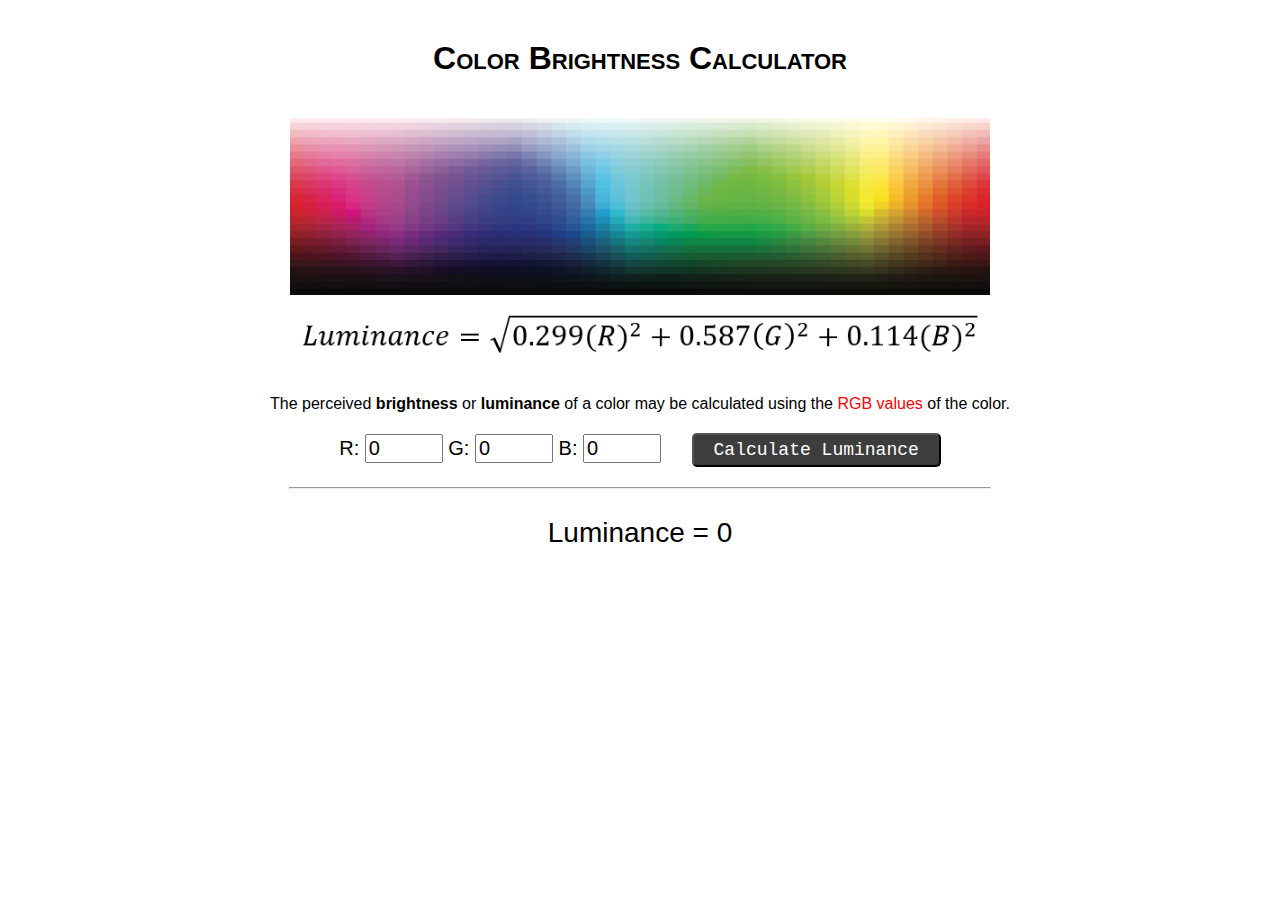
<file: CS10/Color-Brightness-Start/index.html>
<!DOCTYPE html>
<html>
  <head>
    <title>Color Brightness</title>
    <link rel="stylesheet" href="style.css" />
    <script defer src="main.js"></script>
  </head>

  <body>
    <h1>Color Brightness Calculator</h1>

    <p>
      <img src="img/luminance-formula.png" alt="Luminance Formula" />
    </p>

    <p>
      The perceived <strong>brightness</strong> or <strong>luminance</strong> of
      a color may be calculated using the
      <a href="https://www.w3schools.com/colors/colors_rgb.asp" target="_blank"
        >RGB values</a
      >
      of the color.
    </p>

    <p class="inputs">
      R: <input type="number" id="r-in" value="0" /> G:
      <input type="number" id="g-in" value="0" /> B:
      <input type="number" id="b-in" value="0" />
      <button id="btn">Calculate Luminance</button>
    </p>

    <hr />

    <p class="luminance">Luminance = <span id="output">0</span></p>
  </body>
</html>
</file>
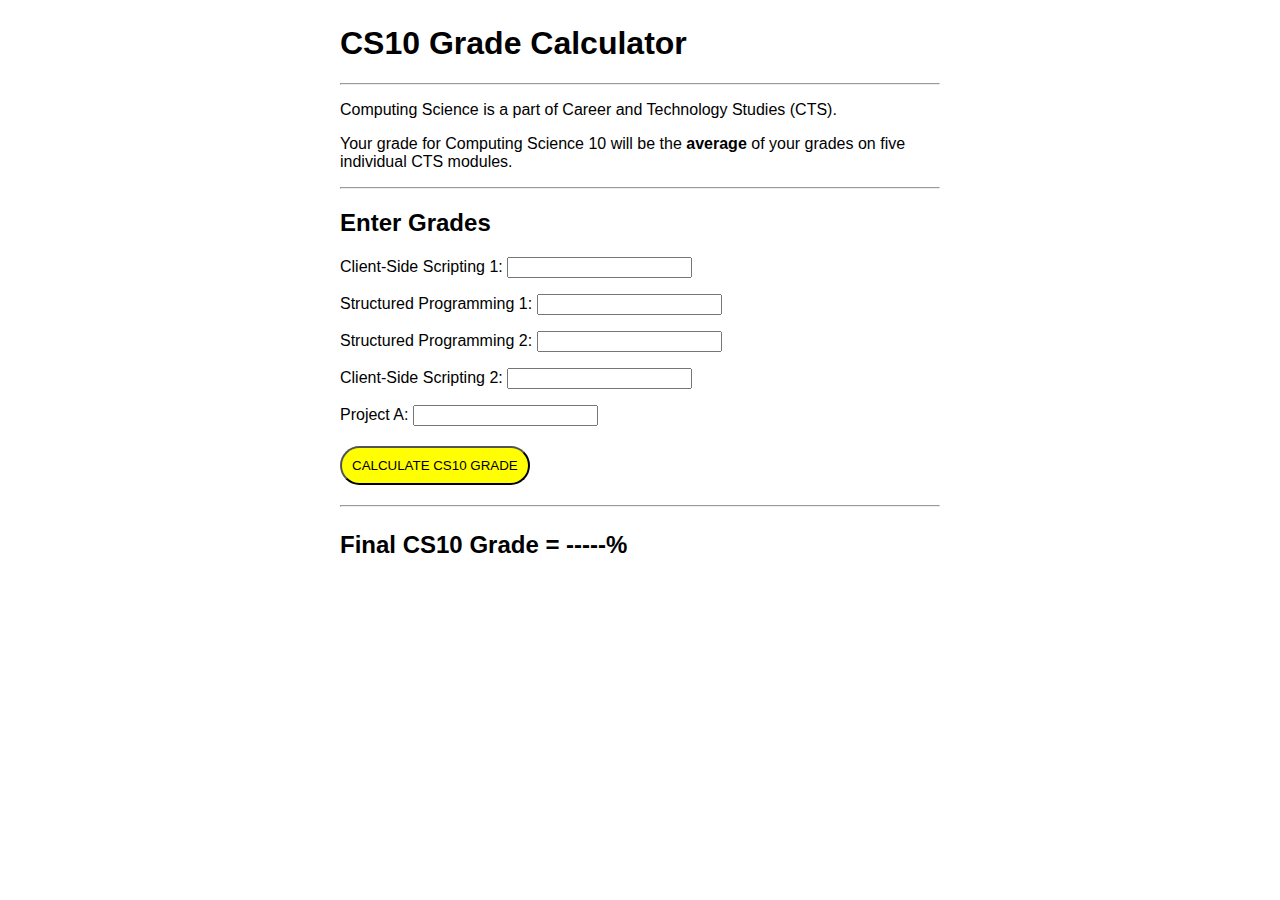
<file: CS10/Grade-Calculator/index.html>
<!DOCTYPE html>
<html>
  <head>
    <title>CS10 Grade Calculator</title>
    <link rel="stylesheet" href="style.css" />
    <script defer src="main.js"></script>
  </head>

  <body>
    <h1>CS10 Grade Calculator</h1>

    <hr />

    <p>Computing Science is a part of Career and Technology Studies (CTS).</p>

    <p>
      Your grade for Computing Science 10 will be the
      <strong>average</strong> of your grades on five individual CTS modules.
    </p>

    <hr />

    <h2>Enter Grades</h2>

    <p class="inputs">
      Client-Side Scripting 1: <input type="number" id="cs-1" value="none" />
    </p>

    <p class="inputs">
      Structured Programming 1: <input type="number" id="sp-1" value="none" />
    </p>

    <p class="inputs">
      Structured Programming 2: <input type="number" id="sp-2" value="none" />
    </p>

    <p class="inputs">
      Client-Side Scripting 2: <input type="number" id="cs-2" value="none" />
    </p>

    <p class="inputs">
      Project A: <input type="number" id="proj-a" value="none" />
    </p>

    <h2>
      <button id="btn">CALCULATE CS10 GRADE</button>
    </h2>

    <hr />

    <h2>
      <p>Final CS10 Grade = <span id="output">-----</span>%</p>
    </h2>
  </body>
</html>
</file>
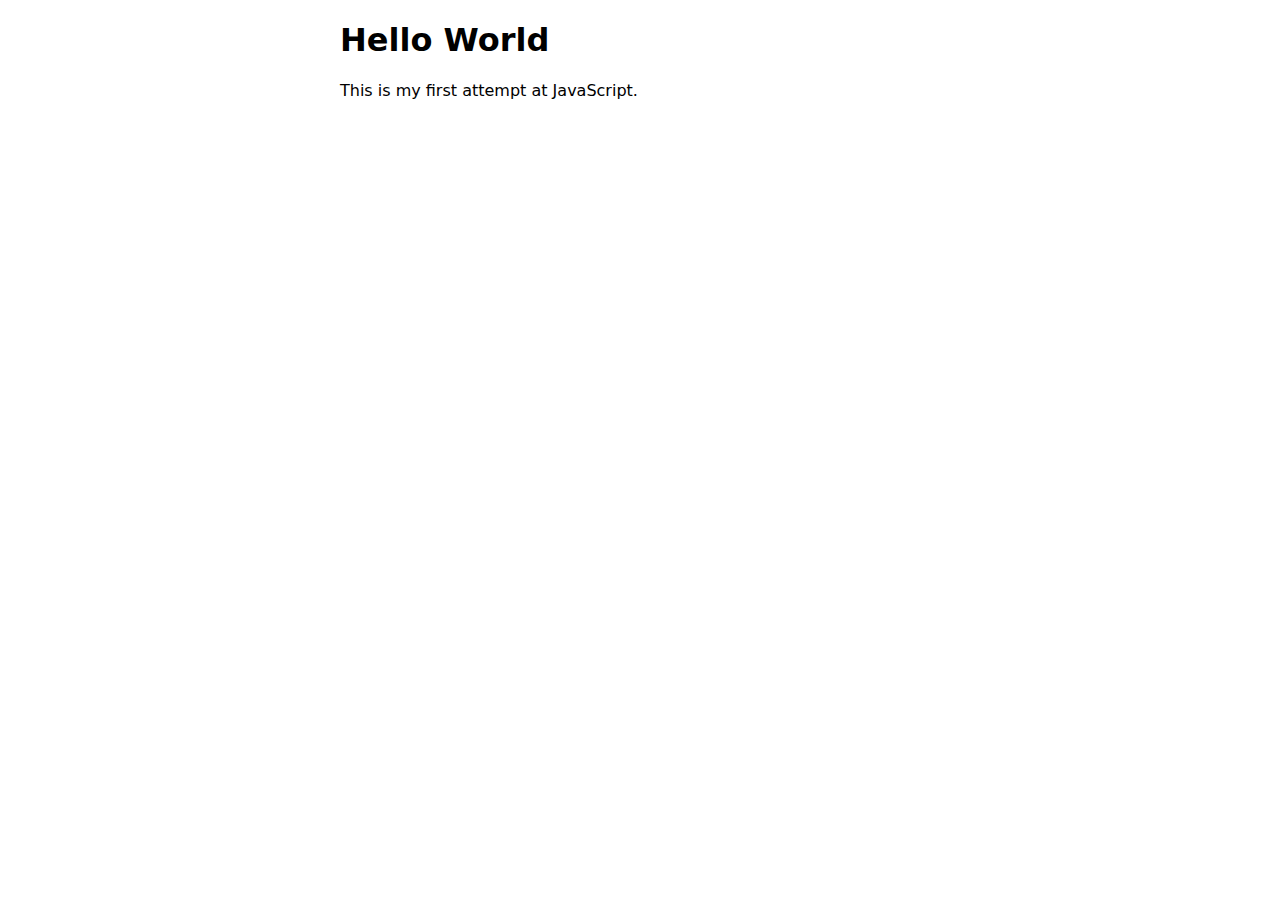
<file: CS10/Hello-World/index.html>
<!DOCTYPE html>
<html>
  <head>
    <title>Hello World</title>
    <link rel="stylesheet" href="style.css" />
    <script src="main.js"></script>
  </head>
  <body>
    <h1>Hello World</h1>
    <p>This is my first attempt at JavaScript.</p>
  </body>
</html>
</file>
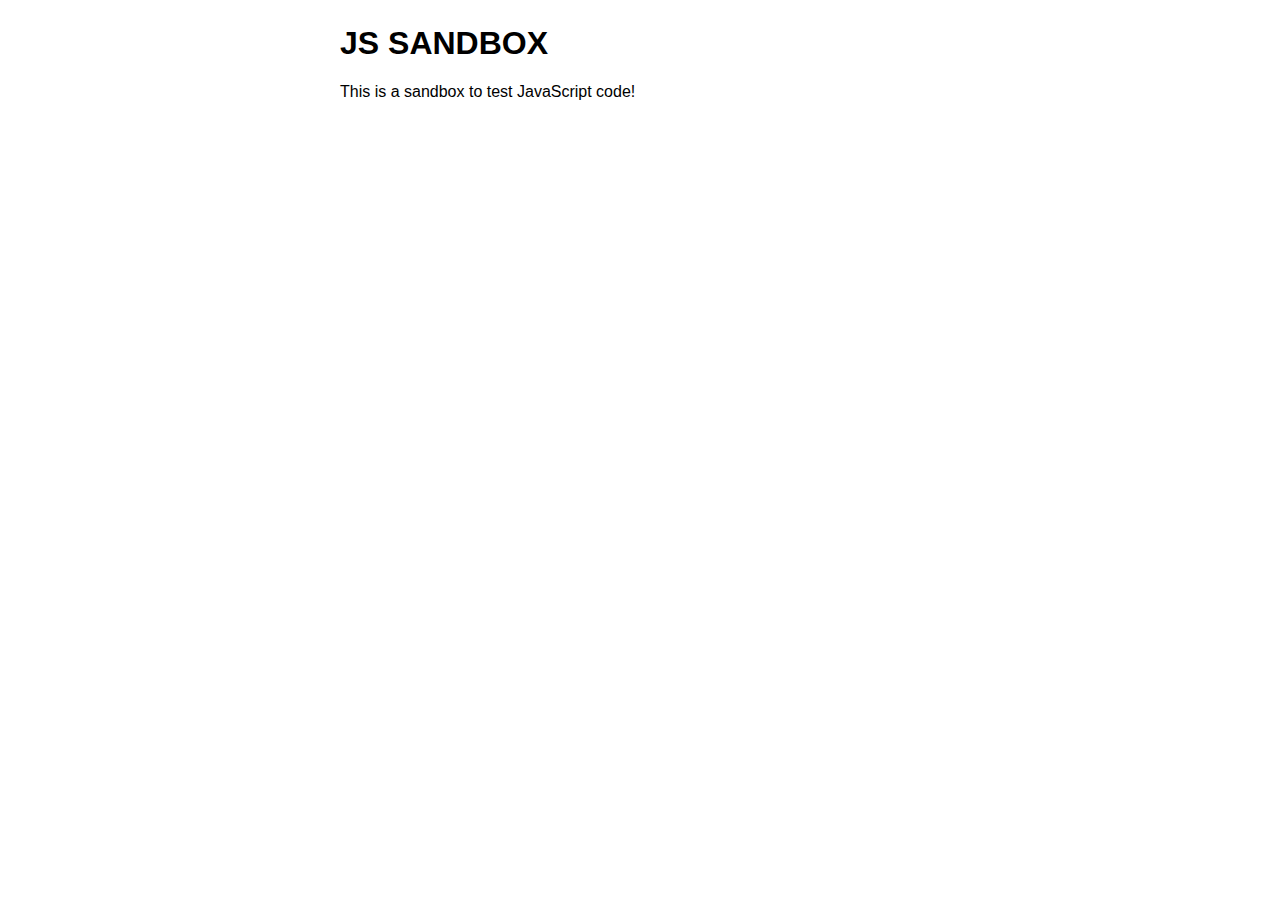
<file: CS10/js-sandbox/index.html>
<!DOCTYPE html>
<html>
  <head>
    <title>JS Sandbox</title>
    <link rel="stylesheet" href="style.css" />
    <script src="main.js"></script>
  </head>
  <body>
    <h1>JS SANDBOX</h1>
    <p>This is a sandbox to test JavaScript code!</p>
  </body>
</html>
</file>
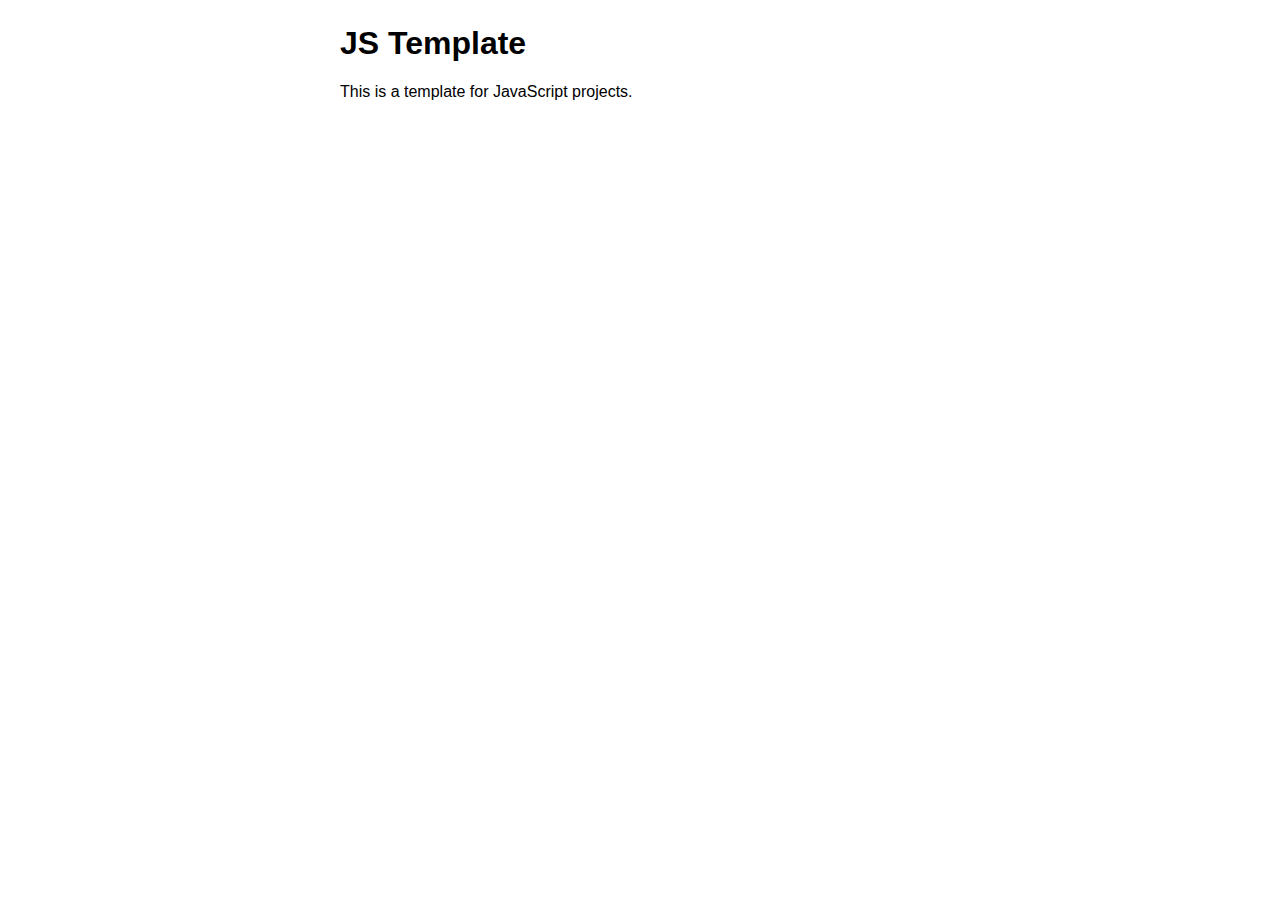
<file: CS10/JS-TEMPLATE/index.html>
<!DOCTYPE html>
<html>
  <head>
    <title>Title</title>
    <link rel="stylesheet" href="style.css" />
    <script src="main.js"></script>
  </head>
  <body>
    <h1>JS Template</h1>
    <p>This is a template for JavaScript projects.</p>
  </body>
</html>
</file>
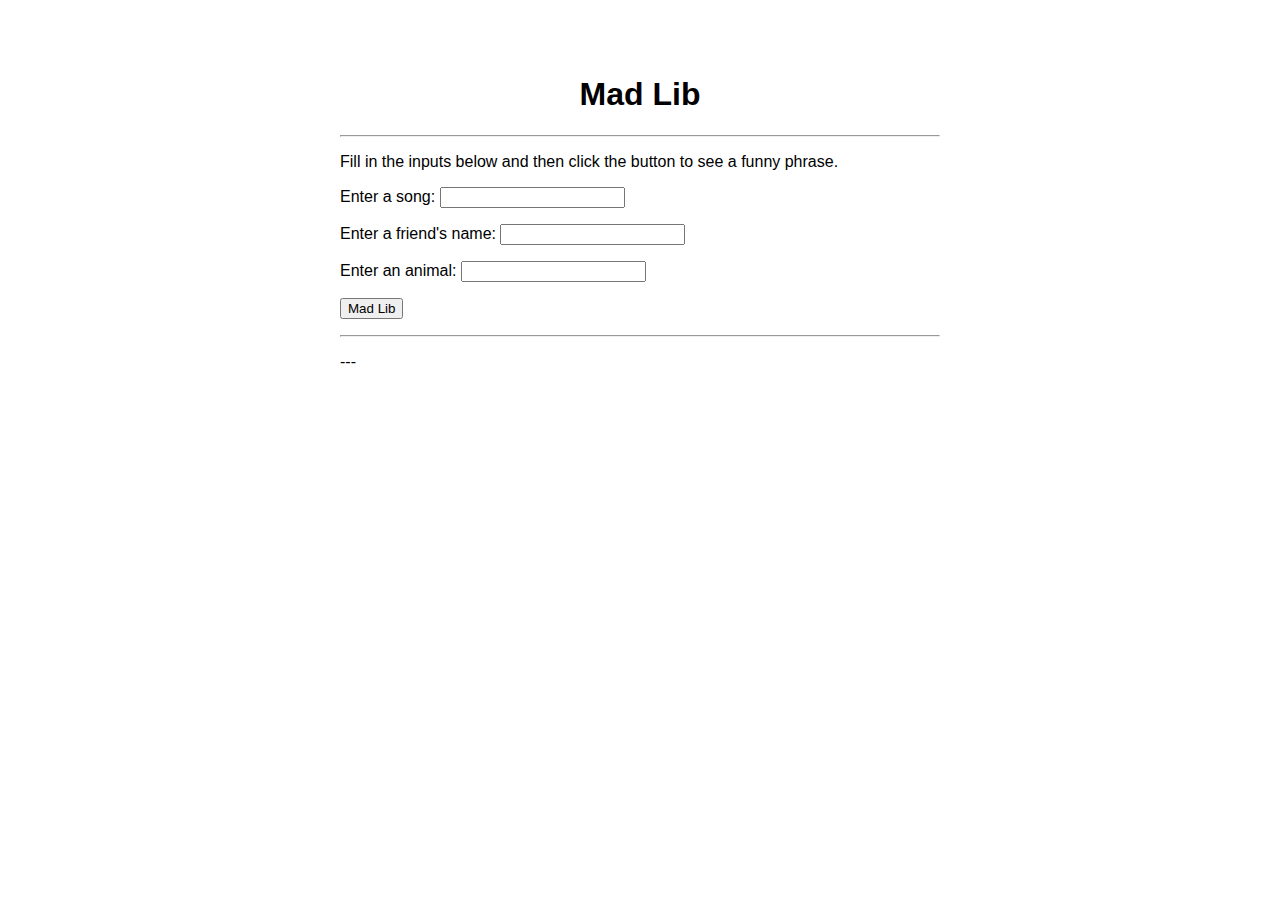
<file: CS10/Mad-Lib/index.html>
<!DOCTYPE html>
<html>
  <head>
    <title>Mad Lib</title>
    <link rel="stylesheet" href="style.css" />
    <script defer src="main.js"></script>
  </head>

  <body>
    <h1>Mad Lib</h1>
    <hr />
    <p>
      Fill in the inputs below and then click the button to see a funny phrase.
    </p>

    <!--All Mad Lib Phrase/Sentences-->
    <p>Enter a song: <input id="song-in" type="text" /></p>
    <p>Enter a friend's name: <input id="friend-in" type="text" /></p>
    <p>Enter an animal: <input id="animal-in" type="text" /></p>
    <p><button id="btn">Mad Lib</button></p>

    <!--Your Mad Lib-->
    <hr />
    <p id="output">---</p>
  </body>
</html>
</file>
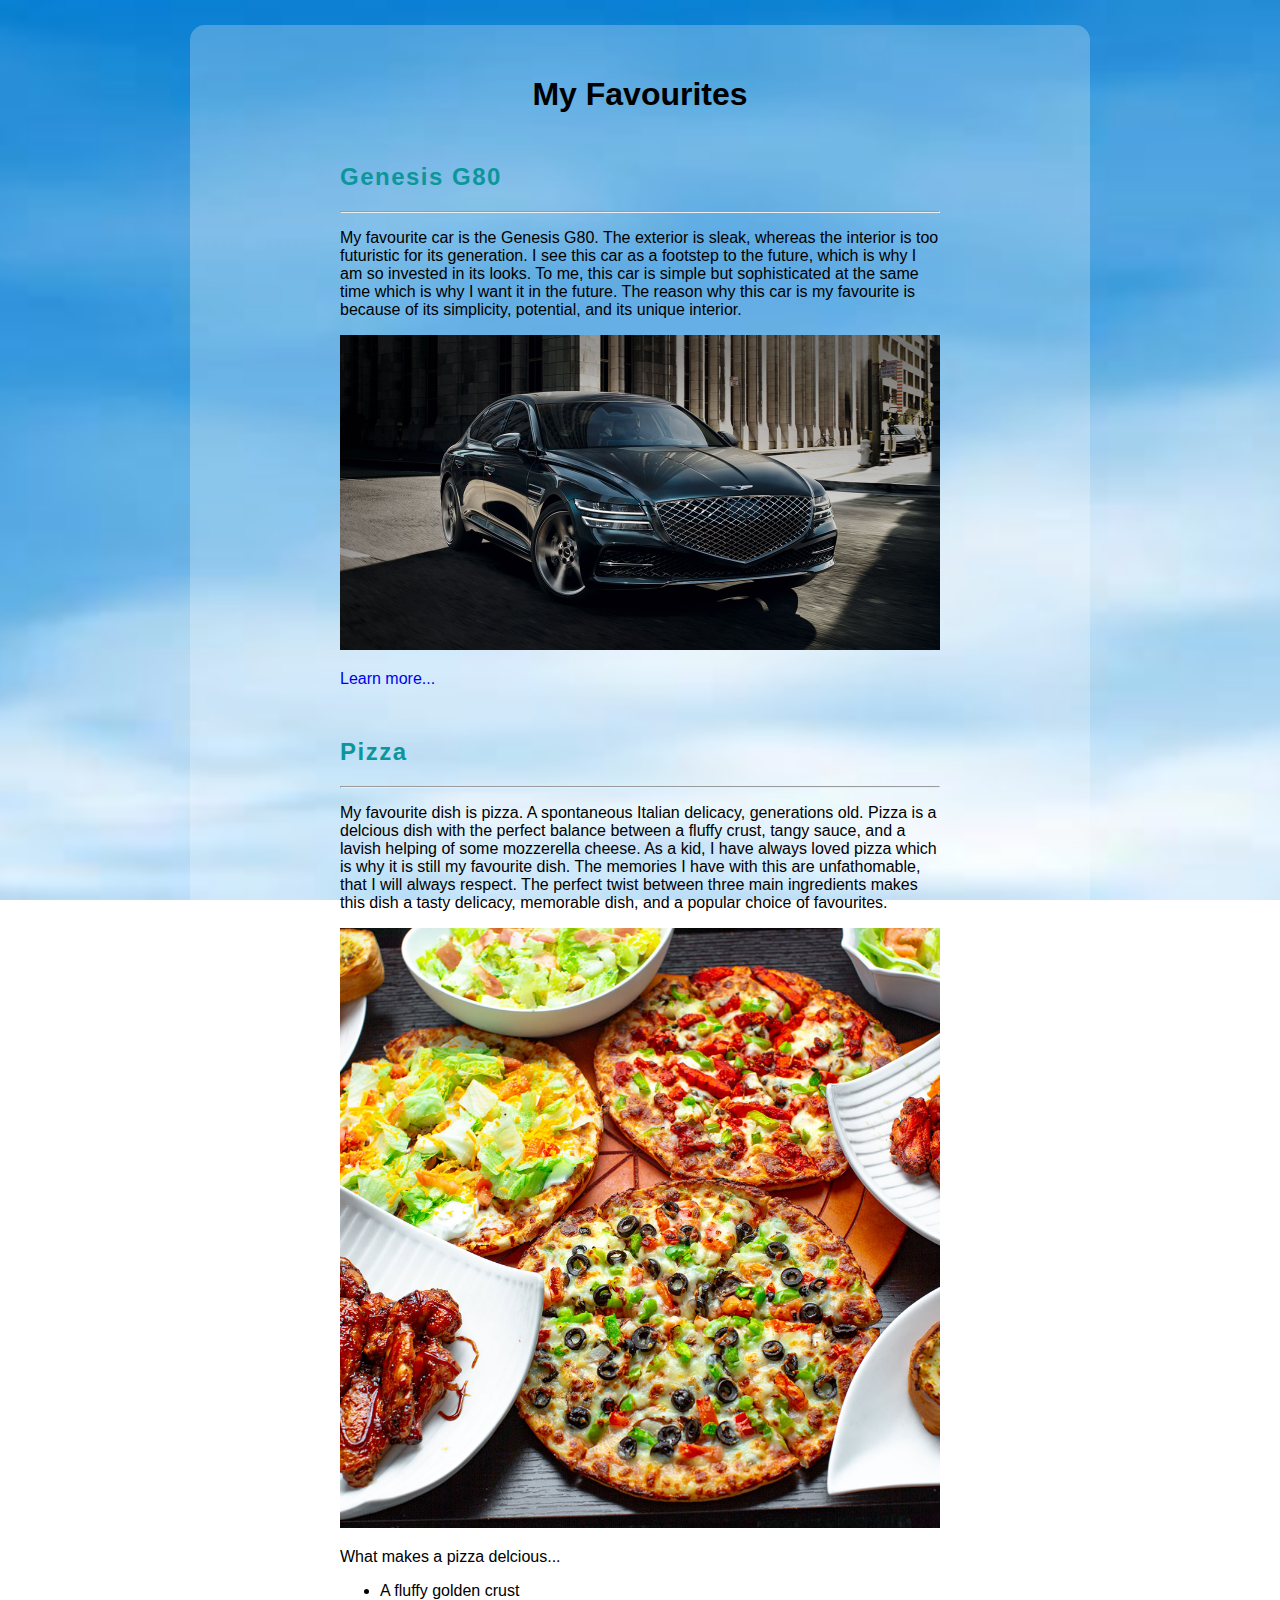
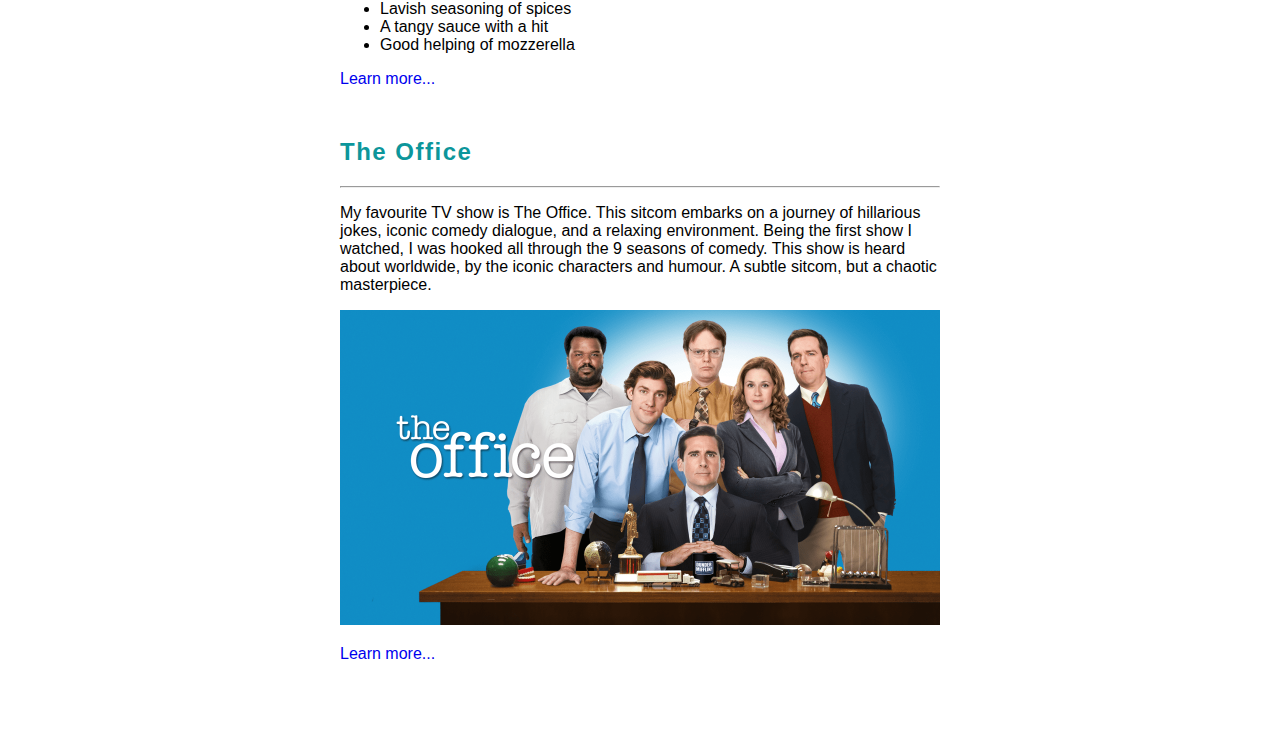
<file: CS10/My Favourites/index.html>
<!DOCTYPE html>
<html>
  <head>
    <title>My Favourites</title>
    <link rel="stylesheet" href="style.css" />
  </head>

  <body>
    <h1>My Favourites</h1>

    <h2>Genesis G80</h2>
    <hr />
    <p>
      My favourite car is the Genesis G80. The exterior is sleak, whereas the
      interior is too futuristic for its generation. I see this car as a
      footstep to the future, which is why I am so invested in its looks. To me,
      this car is simple but sophisticated at the same time which is why I want
      it in the future. The reason why this car is my favourite is because of
      its simplicity, potential, and its unique interior.
    </p>

    <img src="img/my-favourite-car.jpg" alt="My Favourite Car" width="600" />

    <p>
      <a
        href="https://www.genesis.com/ca/en/models/luxury-sedan-genesis/g80/highlights.html"
        target="blank"
        >Learn more...</a
      >
    </p>

    <h2>Pizza</h2>
    <hr />
    <p>
      My favourite dish is pizza. A spontaneous Italian delicacy, generations
      old. Pizza is a delcious dish with the perfect balance between a fluffy
      crust, tangy sauce, and a lavish helping of some mozzerella cheese. As a
      kid, I have always loved pizza which is why it is still my favourite dish.
      The memories I have with this are unfathomable, that I will always
      respect. The perfect twist between three main ingredients makes this dish
      a tasty delicacy, memorable dish, and a popular choice of favourites.
    </p>

    <img src="img/my-favourite-food.jpg" alt="My Favourite Food" width="600" />

    <p>What makes a pizza delcious...</p>

    <ul>
      <li>A fluffy golden crust</li>
      <li>Lavish seasoning of spices</li>
      <li>A tangy sauce with a hit</li>
      <li>Good helping of mozzerella</li>
    </ul>

    <p>
      <a href="https://en.wikipedia.org/wiki/Pizza" target="blank"
        >Learn more...</a
      >
    </p>

    <h2>The Office</h2>
    <hr />
    <p>
      My favourite TV show is The Office. This sitcom embarks on a journey of
      hillarious jokes, iconic comedy dialogue, and a relaxing environment.
      Being the first show I watched, I was hooked all through the 9 seasons of
      comedy. This show is heard about worldwide, by the iconic characters and
      humour. A subtle sitcom, but a chaotic masterpiece.
    </p>

    <img src="img/my-favourite-show.png" alt="My Favourite Show" width="600" />

    <p>
      <a href="https://www.imdb.com/title/tt0386676/" target="blank"
        >Learn more...</a
      >
    </p>
  </body>
</html>
</file>
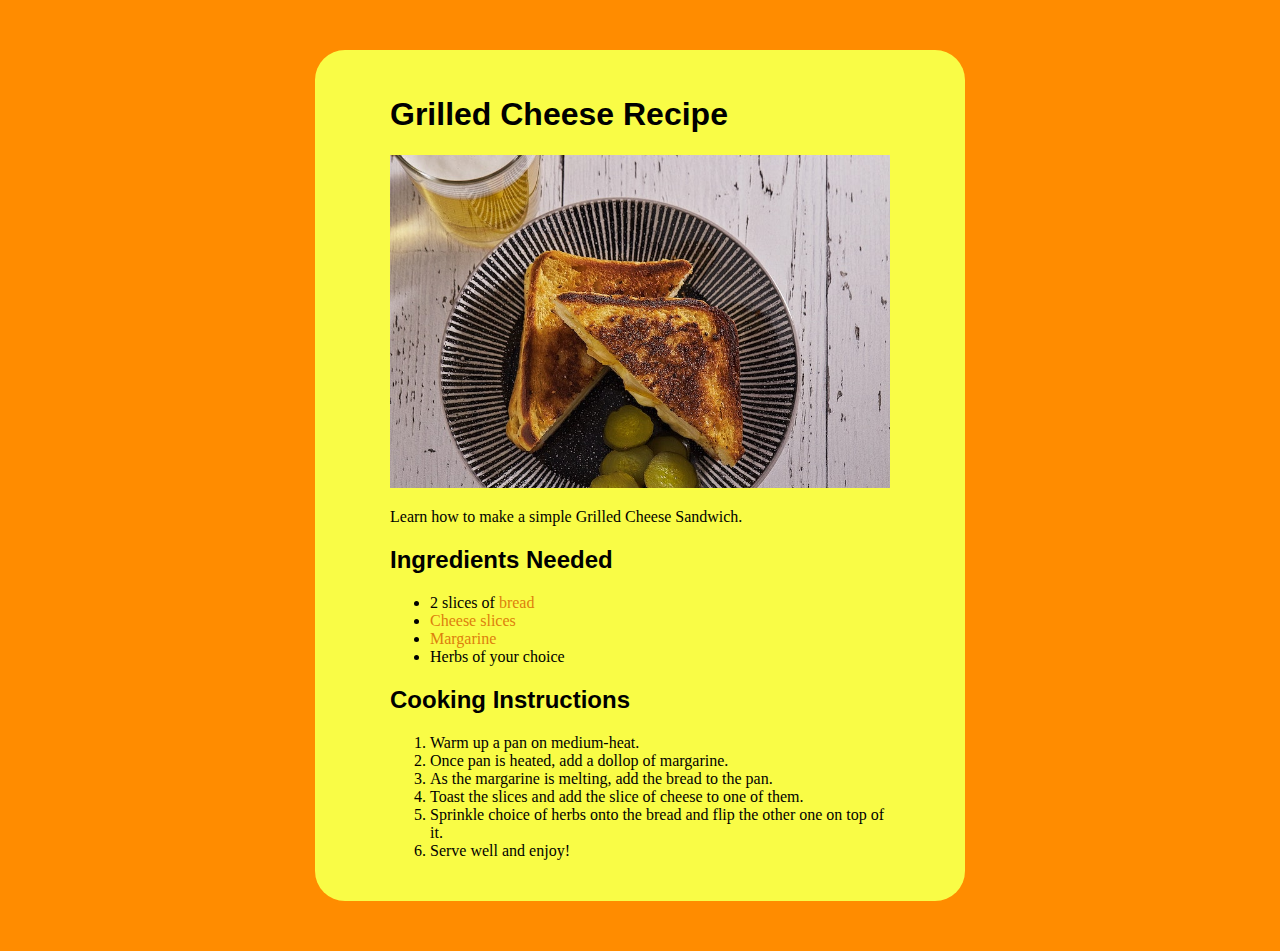
<file: CS10/PB&J-Recipe/index.html>
<!DOCTYPE html>
<html>
  <head>
    <title>The Authentic Grilled Cheese Recipe</title>
    <link rel="stylesheet" href="style.css" />
  </head>

  <body>
    <h1>Grilled Cheese Recipe</h1>
    <img
      src="img/grilled-cheese.jpg"
      alt="Grilled Cheese Sandwich"
      width="500"
    />
    <p>Learn how to make a simple Grilled Cheese Sandwich.</p>

    <h2>Ingredients Needed</h2>
    <ul>
      <li>
        2 slices of
        <a
          href="https://www.walmart.ca/en/ip/villaggio-classico-italian-style-thick-slice-white-bread/6000197208283"
          target="blank"
          >bread</a
        >
      </li>

      <li>
        <a
          href="https://www.walmart.ca/en/ip/Kraft-Singles-Original-Slices/6000199838553"
          target="_blank"
          >Cheese slices</a
        >
      </li>
      <li>
        <a
          href="https://www.walmart.ca/en/ip/i-cant-believe-its-not-butter-margarine/6000161803982"
          target="blank"
          >Margarine</a
        >
      </li>
      <li>Herbs of your choice</li>
    </ul>

    <h2>Cooking Instructions</h2>
    <ol>
      <li>Warm up a pan on medium-heat.</li>
      <li>Once pan is heated, add a dollop of margarine.</li>
      <li>As the margarine is melting, add the bread to the pan.</li>
      <li>Toast the slices and add the slice of cheese to one of them.</li>
      <li>
        Sprinkle choice of herbs onto the bread and flip the other one on top of
        it.
      </li>
      <li>Serve well and enjoy!</li>
    </ol>
  </body>
</html>
</file>
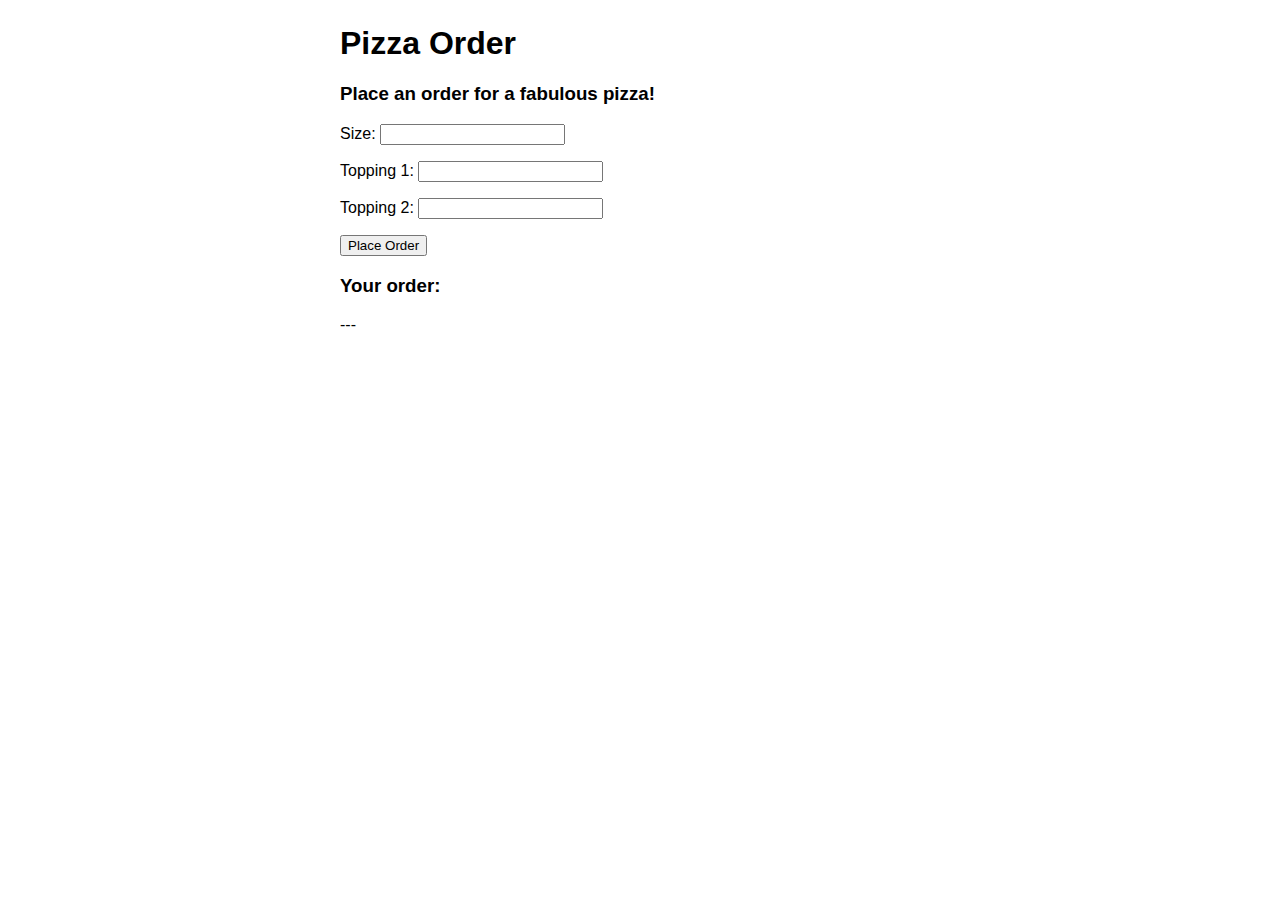
<file: CS10/Pizza-Order/index.html>
<!DOCTYPE html>
<html>
  <head>
    <title>Pizza Order</title>
    <link rel="stylesheet" href="style.css" />
    <script defer src="main.js"></script>
  </head>
  <body>
    <h1>Pizza Order</h1>

    <!-- Order Form-->
    <h3>Place an order for a fabulous pizza!</h3>
    <p>Size: <input id="size-in" type="text" /></p>
    <p>Topping 1: <input id="topping1-in" type="text" /></p>
    <p>Topping 2: <input id="topping2-in" type="text" /></p>
    <p>
      <button id="btn">Place Order</button>
    </p>

    <!-- Confirm Order-->
    <h3>Your order:</h3>
    <p id="output">---</p>
  </body>
</html>
</file>
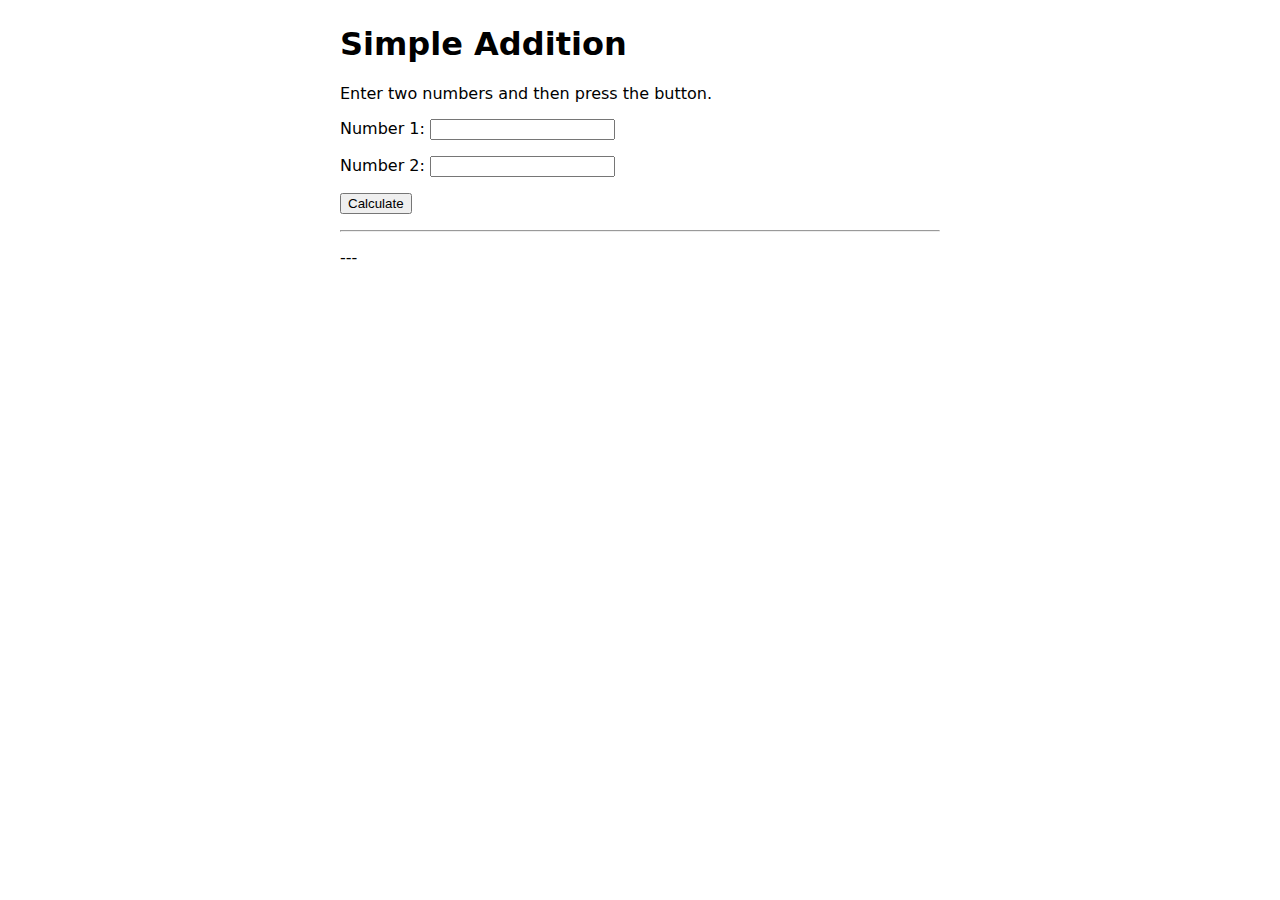
<file: CS10/Simple-Addition-Calculator/index.html>
<!DOCTYPE html>
<html>
  <head>
    <title>Simple Addition</title>
    <link rel="stylesheet" href="style.css" />
    <script defer src="main.js"></script>
  </head>
  <body>
    <h1>Simple Addition</h1>
    <p>Enter two numbers and then press the button.</p>
    <p>Number 1: <input id="num1-in" type="number" /></p>
    <p>Number 2: <input id="num2-in" type="number" /></p>
    <p><button id="btn">Calculate</button></p>
    <hr />
    <p id="output">---</p>
  </body>
</html>
</file>
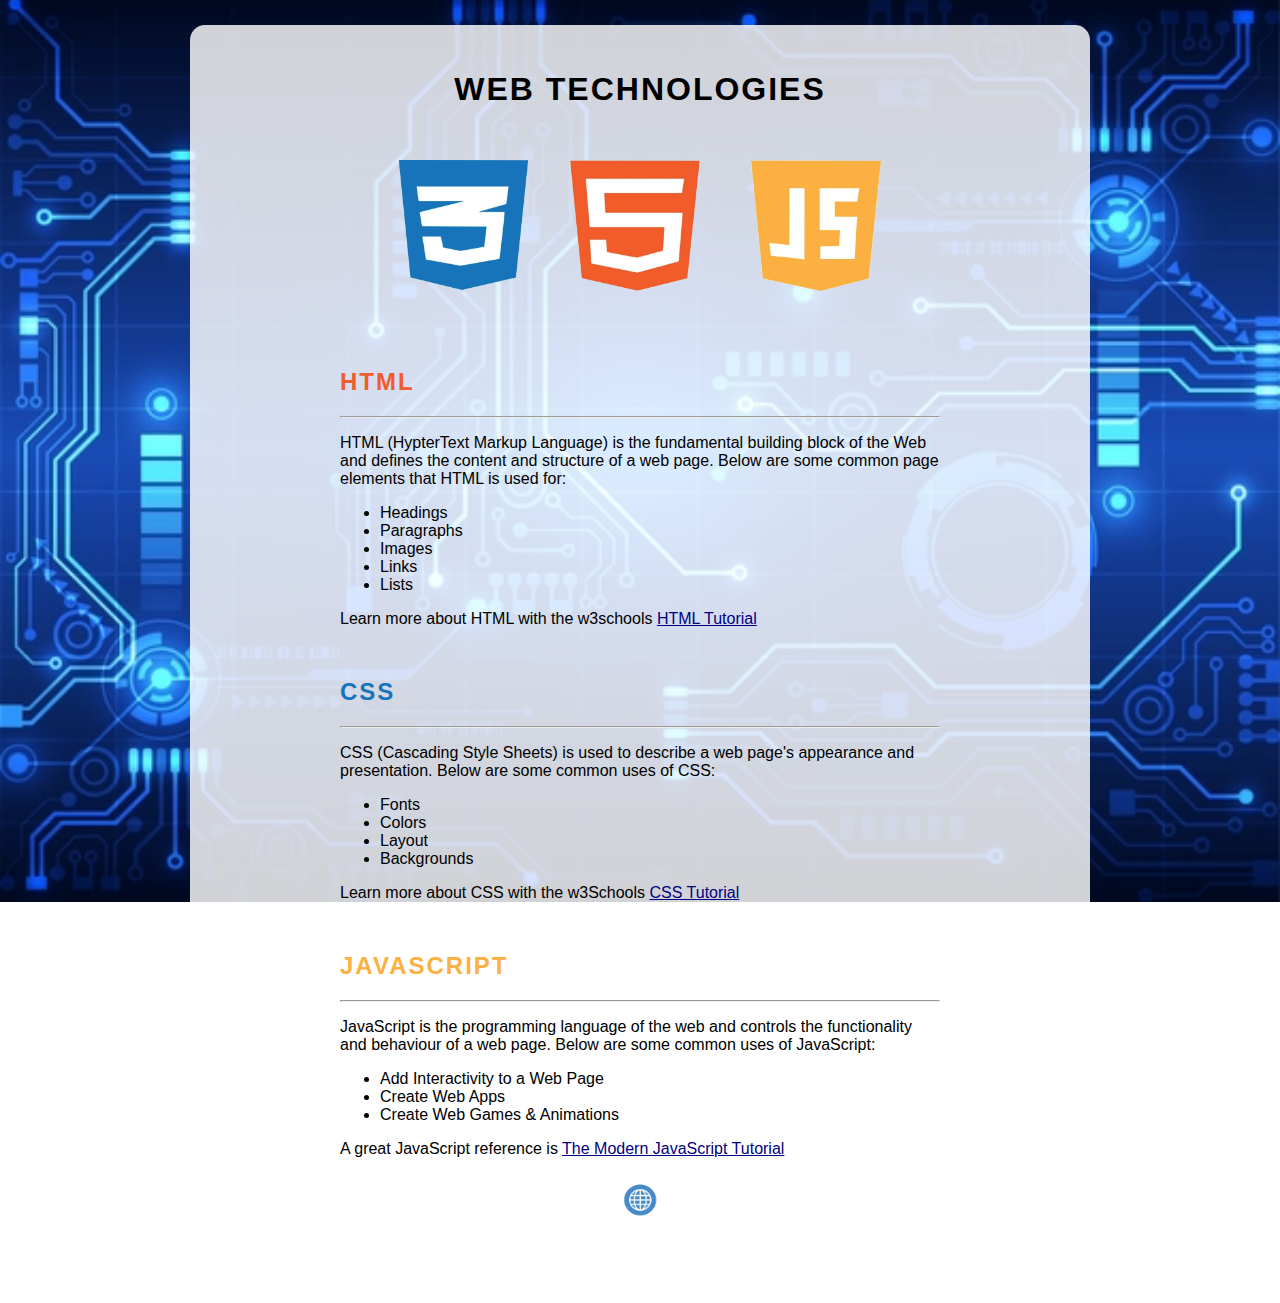
<file: CS10/Web-Technologies/index.html>
<!DOCTYPE html>
<html>
  <head>
    <title>Web Technologies</title>
    <link rel="stylesheet" href="style.css" />
  </head>
  <body>
    <h1>WEB TECHNOLOGIES</h1>
    <img src="img/web-logos.webp" alt="Web Logos" width="600" />

    <h2 class="orange">HTML</h2>
    <hr />
    <p>
      HTML (HypterText Markup Language) is the fundamental building block of the
      Web and defines the content and structure of a web page. Below are some
      common page elements that HTML is used for:
    </p>
    <ul>
      <li>Headings</li>
      <li>Paragraphs</li>
      <li>Images</li>
      <li>Links</li>
      <li>Lists</li>
    </ul>

    <p>
      Learn more about HTML with the w3schools
      <a href="https://www.w3schools.com/html/default.asp" target="_blank"
        >HTML Tutorial</a
      >
    </p>

    <h2 class="blue">CSS</h2>
    <hr />
    <p>
      CSS (Cascading Style Sheets) is used to describe a web page's appearance
      and presentation. Below are some common uses of CSS:
    </p>
    <ul>
      <li>Fonts</li>
      <li>Colors</li>
      <li>Layout</li>
      <li>Backgrounds</li>
    </ul>

    <p>
      Learn more about CSS with the w3Schools
      <a href="https://www.w3schools.com/css/" target="blank">CSS Tutorial</a>
    </p>

    <h2 class="yellow">JAVASCRIPT</h2>
    <hr />
    <p>
      JavaScript is the programming language of the web and controls the
      functionality and behaviour of a web page. Below are some common uses of
      JavaScript:
    </p>
    <ul>
      <li>Add Interactivity to a Web Page</li>
      <li>Create Web Apps</li>
      <li>Create Web Games & Animations</li>
    </ul>

    <p>
      A great JavaScript reference is
      <a href="https://javascript.info/" target="blank"
        >The Modern JavaScript Tutorial</a
      >
    </p>
    <div class="center">
      <img src="img/www-logo.png" alt="Logo" width="50" />
    </div>
  </body>
</html>
</file>
<file: CS10/Color-Brightness-Start/style.css>
body {
  text-align: center;
  font-family: Arial, Helvetica, sans-serif;
}

h1 {
  font-family: Verdana, Geneva, Tahoma, sans-serif;
  font-variant: small-caps;
  margin: 40px 0;
}

img {
  width: 700px;
}

a {
  color: red;
  text-decoration: none;
}

a:hover {
  text-decoration: underline;
}

.inputs {
  font-size: 20px;
}

input {
  width: 70px;
  font-size: 20px;
}

button {
  background-color: rgb(61, 61, 61);
  color: white;
  cursor: pointer;
  padding: 5px 20px;
  border-radius: 5px;
  font-family: "Courier New", Courier, monospace;
  font-size: 18px;
  margin-left: 25px;
}

button:hover {
  background-color: white;
  color: black;
}

hr {
  width: 700px;
}

.luminance {
  font-size: 28px;
}
</file>
<file: CS10/Grade-Calculator/style.css>
body {
  width: 600px;
  margin: 25px auto;
  font-family: Verdana, Geneva, Tahoma, sans-serif;
}

button {
  background-color: yellow;
  padding: 10px;
  border-radius: 25px;
}

button:hover {
  background-color: chartreuse;
}
</file>
<file: CS10/Hello-World/style.css>
body {
  width: 600px;
  margin: auto;
  font-family: system-ui, -apple-system, BlinkMacSystemFont, "Segoe UI", Roboto,
    Oxygen, Ubuntu, Cantarell, "Open Sans", "Helvetica Neue", sans-serif;
}
</file>
<file: CS10/js-sandbox/style.css>
body {
  width: 600px;
  margin: 25px auto;
  font-family: "Gill Sans", "Gill Sans MT", Calibri, "Trebuchet MS", sans-serif;
}
</file>
<file: CS10/JS-TEMPLATE/style.css>
body {
  width: 600px;
  margin: 25px auto;
  font-family: "Gill Sans", "Gill Sans MT", Calibri, "Trebuchet MS", sans-serif;
}
</file>
<file: CS10/Mad-Lib/style.css>
html {
  background-size: cover;
}

head {
  font-family: fantasy;
  font-weight: bolder;
  text-decoration: underline;
}

body {
  background-color: rgba(255, 255, 255, 0.25);
  border-radius: 15px;
  width: 600px;
  margin: 25px auto;
  padding: 30px 150px 50px;
  font-family: Verdana, Geneva, Tahoma, sans-serif;
}

h2 {
  font-family: "Gill Sans", "Gill Sans MT", Calibri, "Trebuchet MS", sans-serif;
  letter-spacing: 1.5px;
}

h1 {
  text-align: center;
}

h2 {
  margin-top: 50px;
}

a {
  text-decoration: none;
}
</file>
<file: CS10/My Favourites/style.css>
html {
  background: url(img/background-image.jpg) no-repeat center fixed;
  background-size: cover;
}

head {
  font-family: fantasy;
  font-weight: bolder;
  text-decoration: underline;
}

body {
  background-color: rgba(255, 255, 255, 0.25);
  border-radius: 15px;
  width: 600px;
  margin: 25px auto;
  padding: 30px 150px 50px;
  font-family: Verdana, Geneva, Tahoma, sans-serif;
}

h2 {
  font-family: "Gill Sans", "Gill Sans MT", Calibri, "Trebuchet MS", sans-serif;
  letter-spacing: 1.5px;
  color: rgb(12, 150, 155);
}

h1 {
  text-align: center;
}

h2 {
  margin-top: 50px;
}

a {
  text-decoration: none;
}

a:hover {
  font-weight: bold;
  text-decoration: underline;
}

a:visited {
  color: black;
}
</file>
<file: CS10/PB&J-Recipe/style.css>
html {
  background-color: darkorange;
}

head {
  font-family: fantasy;
}

body {
  background-color: rgb(249, 252, 70);
  font-family: fantasy;
  width: 500px;
  margin: 50px auto;
  padding: 25px 75px;
  border-radius: 30px;
}

h1,
h2 {
  color: rgb(0, 0, 0);
  font-family: "Gill Sans", "Gill Sans MT", Calibri, "Trebuchet MS", sans-serif;
}

a {
  color: rgb(221, 127, 13);
  text-decoration: none;
}

a:hover {
  text-decoration: underline;
}
</file>
<file: CS10/Pizza-Order/style.css>
body {
  width: 600px;
  margin: 25px auto;
  font-family: "Gill Sans", "Gill Sans MT", Calibri, "Trebuchet MS", sans-serif;
}
</file>
<file: CS10/Simple-Addition-Calculator/style.css>
body {
  width: 600px;
  margin: 25px auto;
  font-family: system-ui, -apple-system, BlinkMacSystemFont, "Segoe UI", Roboto,
    Oxygen, Ubuntu, Cantarell, "Open Sans", "Helvetica Neue", sans-serif;
}
</file>
<file: CS10/Web-Technologies/style.css>
html {
  background: url("img/tech-background.webp") no-repeat center fixed;
  background-size: cover;
}

body {
  background-color: rgba(255, 255, 255, 0.82);
  border-radius: 15px;
  width: 600px;
  margin: 25px auto;
  padding: 25px 150px 50px;
  font-family: Verdana, Geneva, Tahoma, sans-serif;
}

h1,
h2 {
  font-family: "Gill Sans", "Gill Sans MT", Calibri, "Trebuchet MS", sans-serif;
  letter-spacing: 2px;
}

h1 {
  text-align: center;
}

h2 {
  margin-top: 50px;
}

.orange {
  color: #f15c2a;
}

.blue {
  color: #1774bb;
}

.yellow {
  color: #fcb041;
}

a {
  color: navy;
}

a:hover {
  font-weight: bold;
}

.center {
  text-align: center;
}
</file>
